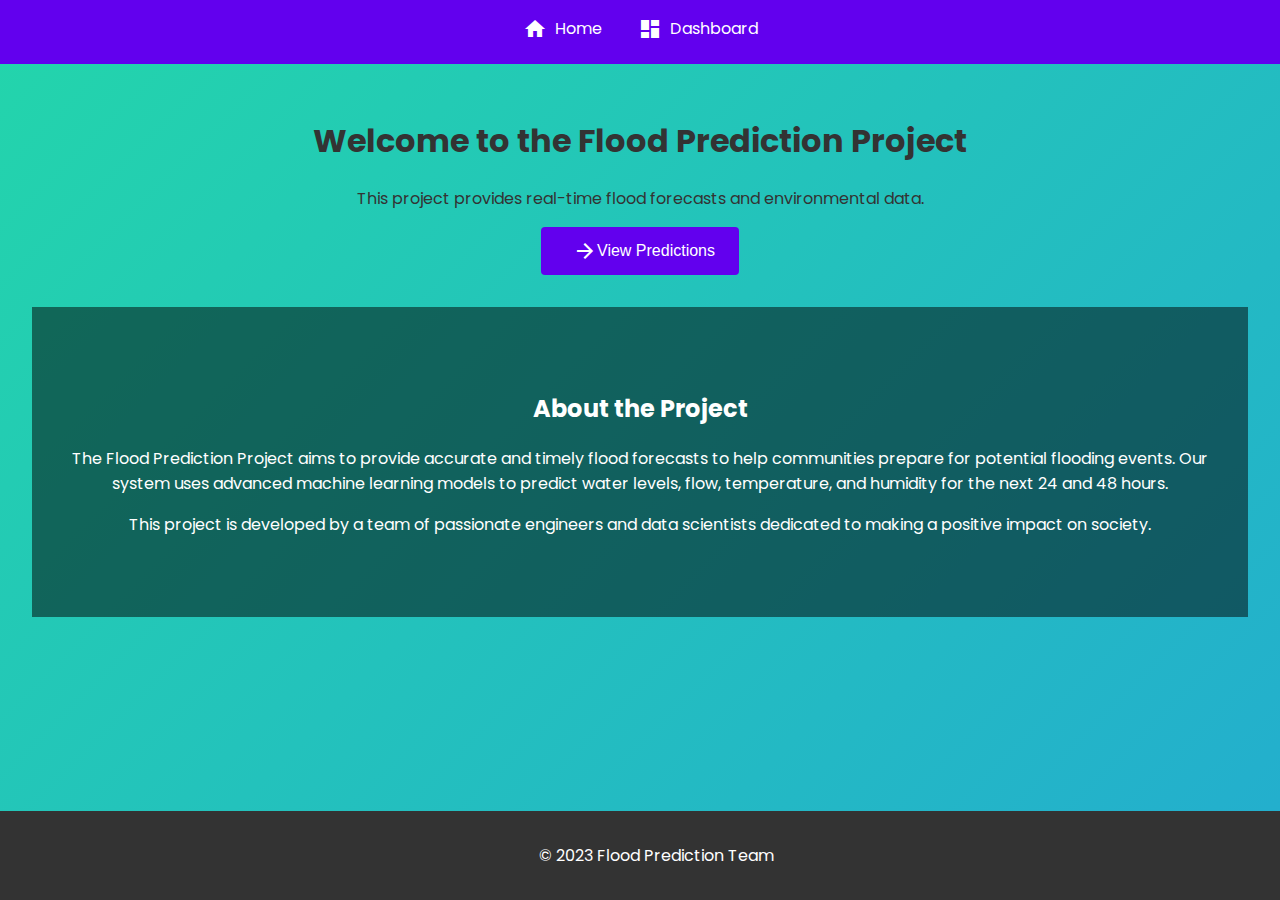
<file: website/index.html>
<!DOCTYPE html>
<html lang="en">
<head>
    <meta charset="UTF-8">
    <meta name="viewport" content="width=device-width, initial-scale=1.0">
    <title>Flood Prediction Project</title>
    <link rel="stylesheet" href="styles/main.css">
    <link href="https://fonts.googleapis.com/css2?family=Poppins:wght@400;600&display=swap" rel="stylesheet">
    <link href="https://fonts.googleapis.com/icon?family=Material+Icons" rel="stylesheet">
</head>
<body>
    <header>
        <nav>
            <a href="/"><i class="material-icons">home</i> Home</a>
            <a href="dashboard.html"><i class="material-icons">dashboard</i> Dashboard</a>
        </nav>
    </header>

    <main>
        <!-- Hero Section -->
        <section class="hero">
            <h1>Welcome to the Flood Prediction Project</h1>
            <p>This project provides real-time flood forecasts and environmental data.</p>
            <a href="dashboard.html">
                <button><i class="material-icons">arrow_forward</i> View Predictions</button>
            </a>
        </section>

        <!-- About Section -->
        <section class="about">
            <h2>About the Project</h2>
            <p>
                The Flood Prediction Project aims to provide accurate and timely flood forecasts
                to help communities prepare for potential flooding events. Our system uses advanced
                machine learning models to predict water levels, flow, temperature, and humidity
                for the next 24 and 48 hours.
            </p>
            <p>
                This project is developed by a team of passionate engineers and data scientists
                dedicated to making a positive impact on society.
            </p>
        </section>
    </main>

    <footer>
        <p>&copy; 2023 Flood Prediction Team</p>
    </footer>
</body>
</html>
</file>
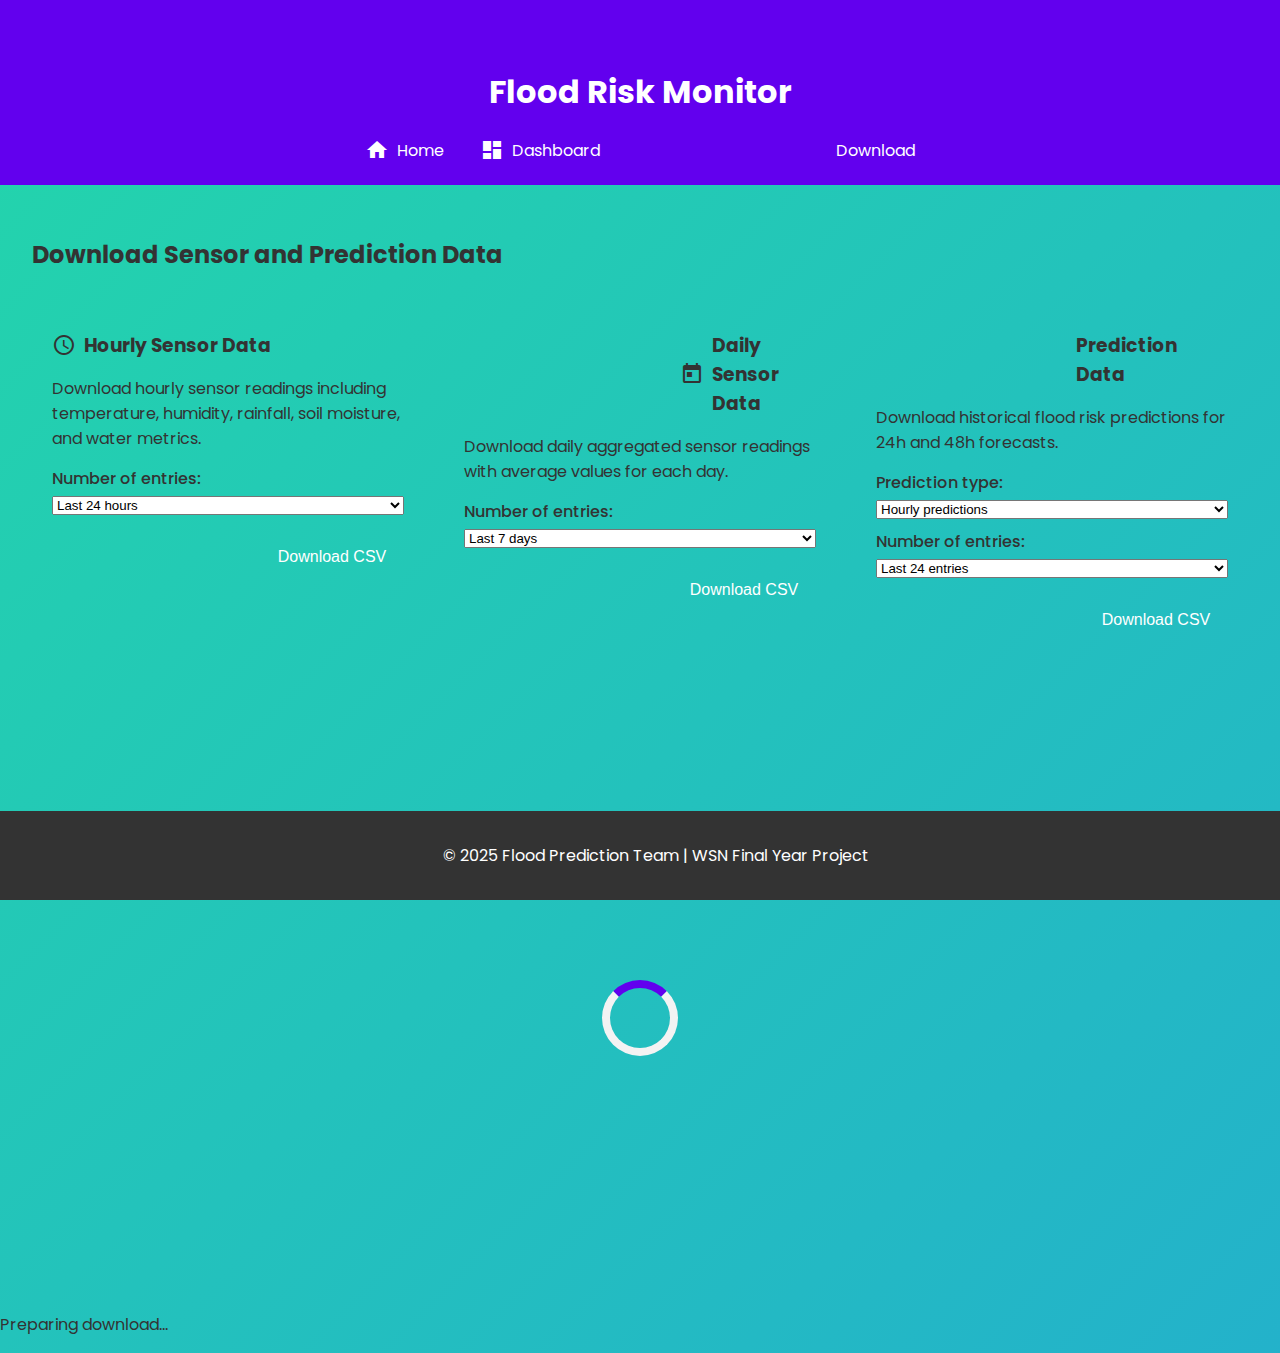
<file: website/download.html>
<!DOCTYPE html>
<html lang="en">
<head>
    <meta charset="UTF-8">
    <meta name="viewport" content="width=device-width, initial-scale=1.0">
    <title>Download Data - Flood Prediction Project</title>
    <link rel="stylesheet" href="styles/main.css">
    <link href="https://fonts.googleapis.com/css2?family=Poppins:wght@400;500;600;700&display=swap" rel="stylesheet">
    <link href="https://fonts.googleapis.com/icon?family=Material+Icons" rel="stylesheet">
    <style>
        .download-container {
            display: grid;
            grid-template-columns: repeat(auto-fit, minmax(300px, 1fr));
            gap: 20px;
            margin-bottom: 30px;
        }
        
        .download-card {
            background: var(--card-bg);
            border-radius: var(--radius);
            box-shadow: var(--shadow);
            padding: 20px;
            border: 1px solid var(--border-color);
        }
        
        .download-card h3 {
            margin-bottom: 15px;
            color: var(--primary-dark);
            display: flex;
            align-items: center;
            gap: 8px;
        }
        
        .download-card p {
            margin-bottom: 15px;
            color: var(--text-secondary);
        }
        
        .download-form {
            display: flex;
            flex-direction: column;
            gap: 10px;
        }
        
        .form-group {
            display: flex;
            flex-direction: column;
            gap: 5px;
        }
        
        .form-group label {
            font-weight: 500;
            color: var(--primary-dark);
        }
        
        .download-btn {
            display: flex;
            align-items: center;
            justify-content: center;
            gap: 8px;
            background-color: var(--primary-color);
            color: white;
            border: none;
            padding: 10px;
            border-radius: var(--radius);
            cursor: pointer;
            transition: var(--transition);
            margin-top: 10px;
        }
        
        .download-btn:hover {
            background-color: var(--primary-dark);
            transform: translateY(-2px);
        }
        
        #status-message {
            text-align: center;
            padding: 10px;
            margin-top: 20px;
            border-radius: var(--radius);
            display: none;
        }
        
        .status-success {
            background-color: rgba(76, 175, 80, 0.2);
            color: #2e7d32;
        }
        
        .status-error {
            background-color: rgba(244, 67, 54, 0.2);
            color: #c62828;
        }
    </style>
</head>
<body>
    <header>
        <div class="header-content">
            <div class="logo">
                <i class="material-icons">water_drop</i>
                <h1>Flood Risk Monitor</h1>
            </div>
            <nav>
                <a href="index.html"><i class="material-icons">home</i> Home</a>
                <a href="dashboard.html"><i class="material-icons">dashboard</i> Dashboard</a>
                <a href="download.html" class="active"><i class="material-icons">download</i> Download</a>
            </nav>
        </div>
    </header>

    <main>
        <div class="dashboard-header">
            <h2>Download Sensor and Prediction Data</h2>
        </div>
        
        <div id="status-message"></div>
        
        <div class="download-container">
            <div class="download-card">
                <h3><i class="material-icons">schedule</i> Hourly Sensor Data</h3>
                <p>Download hourly sensor readings including temperature, humidity, rainfall, soil moisture, and water metrics.</p>
                <form class="download-form" id="hourly-form">
                    <div class="form-group">
                        <label for="hourly-count">Number of entries:</label>
                        <select id="hourly-count" name="count">
                            <option value="24">Last 24 hours</option>
                            <option value="48">Last 48 hours</option>
                            <option value="72">Last 72 hours</option>
                            <option value="168">Last week</option>
                            <option value="720">Last month</option>
                        </select>
                    </div>
                    <button type="submit" class="download-btn">
                        <i class="material-icons">download</i> Download CSV
                    </button>
                </form>
            </div>
            
            <div class="download-card">
                <h3><i class="material-icons">calendar_today</i> Daily Sensor Data</h3>
                <p>Download daily aggregated sensor readings with average values for each day.</p>
                <form class="download-form" id="daily-form">
                    <div class="form-group">
                        <label for="daily-count">Number of entries:</label>
                        <select id="daily-count" name="count">
                            <option value="7">Last 7 days</option>
                            <option value="14">Last 14 days</option>
                            <option value="30">Last 30 days</option>
                            <option value="90">Last 3 months</option>
                            <option value="365">Last year</option>
                        </select>
                    </div>
                    <button type="submit" class="download-btn">
                        <i class="material-icons">download</i> Download CSV
                    </button>
                </form>
            </div>
            
            <div class="download-card">
                <h3><i class="material-icons">insights</i> Prediction Data</h3>
                <p>Download historical flood risk predictions for 24h and 48h forecasts.</p>
                <form class="download-form" id="prediction-form">
                    <div class="form-group">
                        <label for="prediction-type">Prediction type:</label>
                        <select id="prediction-type" name="type">
                            <option value="hourly">Hourly predictions</option>
                            <option value="daily">Daily predictions</option>
                        </select>
                    </div>
                    <div class="form-group">
                        <label for="prediction-count">Number of entries:</label>
                        <select id="prediction-count" name="count">
                            <option value="24">Last 24 entries</option>
                            <option value="48">Last 48 entries</option>
                            <option value="168">Last week</option>
                            <option value="720">Last month</option>
                        </select>
                    </div>
                    <button type="submit" class="download-btn">
                        <i class="material-icons">download</i> Download CSV
                    </button>
                </form>
            </div>
        </div>
    </main>

    <footer>
        <p>&copy; 2025 Flood Prediction Team | WSN Final Year Project</p>
    </footer>
    
    <div id="loading-overlay" class="hidden">
        <div class="loader"></div>
        <p>Preparing download...</p>
    </div>

    <script>
        // Base API URL
        const baseApiUrl = "http://127.0.0.1:5000";
        
        // Show loading overlay
        function showLoading() {
            document.getElementById('loading-overlay').classList.remove('hidden');
        }
        
        // Hide loading overlay
        function hideLoading() {
            document.getElementById('loading-overlay').classList.add('hidden');
        }
        
        // Show status message
        function showStatus(message, isSuccess = true) {
            const statusElement = document.getElementById('status-message');
            statusElement.textContent = message;
            statusElement.className = isSuccess ? 'status-success' : 'status-error';
            statusElement.style.display = 'block';
            
            // Hide message after 5 seconds
            setTimeout(() => {
                statusElement.style.display = 'none';
            }, 5000);
        }
        
        // Download CSV file
        async function downloadCSV(endpoint, filename) {
            try {
                showLoading();
                
                const response = await fetch(endpoint);
                
                if (!response.ok) {
                    throw new Error(`HTTP error! Status: ${response.status}`);
                }
                
                const blob = await response.blob();
                const url = window.URL.createObjectURL(blob);
                const a = document.createElement('a');
                a.href = url;
                a.download = filename;
                document.body.appendChild(a);
                a.click();
                window.URL.revokeObjectURL(url);
                document.body.removeChild(a);
                
                showStatus(`Successfully downloaded ${filename}`);
            } catch (error) {
                console.error("Error downloading data:", error);
                showStatus(`Error downloading data: ${error.message}`, false);
            } finally {
                hideLoading();
            }
        }
        
        // Initialize the page
        function init() {
            // Hourly data form
            document.getElementById('hourly-form').addEventListener('submit', (e) => {
                e.preventDefault();
                const count = document.getElementById('hourly-count').value;
                const endpoint = `${baseApiUrl}/download/hourly/${count}`;
                const filename = `hourly_data_${new Date().toISOString().slice(0, 10)}.csv`;
                downloadCSV(endpoint, filename);
            });
            
            // Daily data form
            document.getElementById('daily-form').addEventListener('submit', (e) => {
                e.preventDefault();
                const count = document.getElementById('daily-count').value;
                const endpoint = `${baseApiUrl}/download/daily/${count}`;
                const filename = `daily_data_${new Date().toISOString().slice(0, 10)}.csv`;
                downloadCSV(endpoint, filename);
            });
            
            // Prediction data form
            document.getElementById('prediction-form').addEventListener('submit', (e) => {
                e.preventDefault();
                const type = document.getElementById('prediction-type').value;
                const count = document.getElementById('prediction-count').value;
                const endpoint = `${baseApiUrl}/download/prediction/${type}/${count}`;
                const filename = `${type}_predictions_${new Date().toISOString().slice(0, 10)}.csv`;
                downloadCSV(endpoint, filename);
            });
        }
        
        // Start when DOM is loaded
        document.addEventListener('DOMContentLoaded', init);
    </script>
</body>
</html>
</file>
<file: website/styles/main.css>
body {
    font-family: 'Poppins', sans-serif;
    margin: 0;
    padding: 0;
    background: linear-gradient(-45deg, #ee7752, #e73c7e, #23a6d5, #23d5ab);
    background-size: 400% 400%;
    animation: gradient 15s ease infinite;
    color: #333;
}

@keyframes gradient {
    0% { background-position: 0% 50%; }
    50% { background-position: 100% 50%; }
    100% { background-position: 0% 50%; }
}

header {
    background-color: #6200ee;
    color: white;
    padding: 1rem;
    text-align: center;
}

nav a {
    color: white;
    margin: 0 1rem;
    text-decoration: none;
    display: inline-flex;
    align-items: center;
}

nav a i {
    margin-right: 0.5rem;
}

main {
    padding: 2rem;
}

.hero {
    text-align: center;
    margin-bottom: 2rem;
}

.about {
    background: url('https://via.placeholder.com/1920x600') no-repeat center center/cover;
    padding: 4rem 2rem;
    color: white;
    text-align: center;
    position: relative;
    overflow: hidden;
}

.about::before {
    content: '';
    position: absolute;
    top: 0;
    left: 0;
    width: 100%;
    height: 100%;
    background: rgba(0, 0, 0, 0.5);
    z-index: 1;
}

.about h2,
.about p {
    position: relative;
    z-index: 2;
}

.dashboard-grid {
    display: grid;
    grid-template-columns: repeat(auto-fit, minmax(250px, 1fr));
    gap: 20px;
    padding: 20px;
}

.card {
    background: rgba(255, 255, 255, 0.8);
    border-radius: 8px;
    box-shadow: 0 4px 6px rgba(0, 0, 0, 0.1);
    padding: 20px;
    text-align: center;
    transition: transform 0.3s ease, box-shadow 0.3s ease;
}

.card:hover {
    transform: translateY(-10px);
    box-shadow: 0 8px 12px rgba(0, 0, 0, 0.2);
}

.chart-container {
    margin-top: 2rem;
    background: rgba(255, 255, 255, 0.8);
    padding: 20px;
    border-radius: 8px;
    box-shadow: 0 4px 6px rgba(0, 0, 0, 0.1);
}

footer {
    background-color: #333;
    color: white;
    text-align: center;
    padding: 1rem;
    position: fixed;
    bottom: 0;
    width: 100%;
}

button {
    background-color: #6200ee;
    color: white;
    border: none;
    padding: 0.75rem 1.5rem;
    font-size: 1rem;
    cursor: pointer;
    border-radius: 4px;
    display: inline-flex;
    align-items: center;
}

button i {
    margin-left: 0.5rem;
}

button:hover {
    background-color: #3700b3;
}

.loader {
    border: 8px solid #f3f3f3;
    border-top: 8px solid #6200ee;
    border-radius: 50%;
    width: 60px;
    height: 60px;
    animation: spin 1s linear infinite;
    margin: 20% auto;
}

.data-range-selector {
    margin: 20px 0;
    display: flex;
    align-items: center;
    gap: 10px;
}

#data-range {
    padding: 8px 12px;
    border-radius: 4px;
    border: 1px solid #ccc;
    font-family: 'Poppins', sans-serif;
    background-color: white;
}

.data-range-selector label {
    display: flex;
    align-items: center;
    gap: 5px;
    font-weight: 600;
}

@keyframes spin {
    0% { transform: rotate(0deg); }
    100% { transform: rotate(360deg); }
}
</file>
